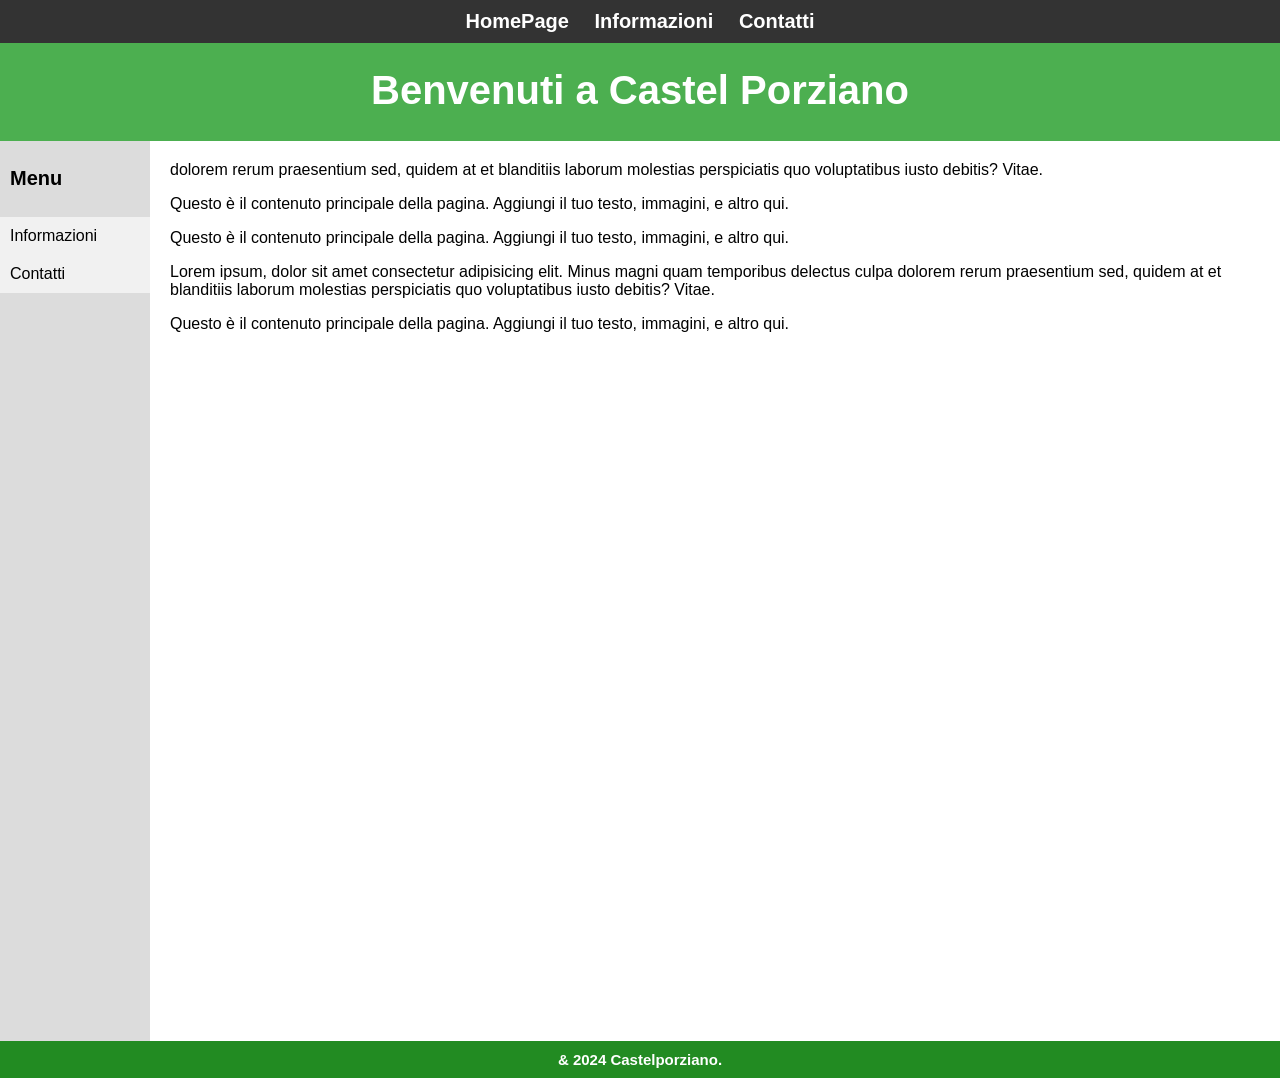
<file: Index.html>
<?xml version = "1.0" encoding="UTF-8"?>
<!DOCTYPE html PUBLIC "-//W3C//DTD XHTML 1.0 Strict//EN" "http://www.w3.org/TR/xhtml1/DTD/xhtml1-strict.dtd">
<html xmlns="http://www.w3.org/1999/xhtml" xml:lang="en" lang="en">

<head>
    <meta charset="UTF-8">
    <meta name="viewport" content="width=device-width, initial-scale=1.0">
    <title> Castel Porziano </title>
    <meta name="author" content="Brighenti Boitor">
    <link rel="shortcut icon" href="risorse\immagini\stendardo.ico" type="image/x-ico">
    <link rel="stylesheet" href="risorse\CSS\style.css" type="text/css">
</head>

<body>
    <div class="wrapper">
        <!-- div menu    -->
        <div class="menu">
            <a href="Index.html">HomePage</a>
            <a href="Info.html">Informazioni</a>
            <a href="Contatti.html">Contatti</a>
        </div>
        <!-- div titolo   -->
        <div class="titolo">
            <header>
                <h1>Benvenuti a Castel Porziano</h1>
            </header>
        </div>

        <!-- div contenuto    -->
        <div class="container">
            <div class="sidebar">
                <h2>Menu</h2>
                <ul>
                    <li><a href="Info.html">Informazioni</a></li>
                    <li><a href="Contatti.html">Contatti</a></li>
                </ul>
            </div>
            <div class="contenuto">
                
                    dolorem rerum praesentium sed, quidem at et blanditiis laborum molestias perspiciatis quo
                    voluptatibus
                    iusto debitis? Vitae.</p>
                <p>Questo è il contenuto principale della pagina. Aggiungi il tuo testo, immagini, e altro qui.</p>
                <p>Questo è il contenuto principale della pagina. Aggiungi il tuo testo, immagini, e altro qui.</p>
                <p>Lorem ipsum, dolor sit amet consectetur adipisicing elit. Minus magni quam temporibus delectus culpa
                    dolorem rerum praesentium sed, quidem at et blanditiis laborum molestias perspiciatis quo
                    voluptatibus
                    iusto debitis? Vitae.</p>
                <p>Questo è il contenuto principale della pagina. Aggiungi il tuo testo, immagini, e altro qui.</p>

            </div>
        </div>
    </div>
    <!-- div pie' di pagina-->
    <div class="pdp">
        <p>& 2024 Castelporziano.</p>
    </div>

</body>

</html>
</file>
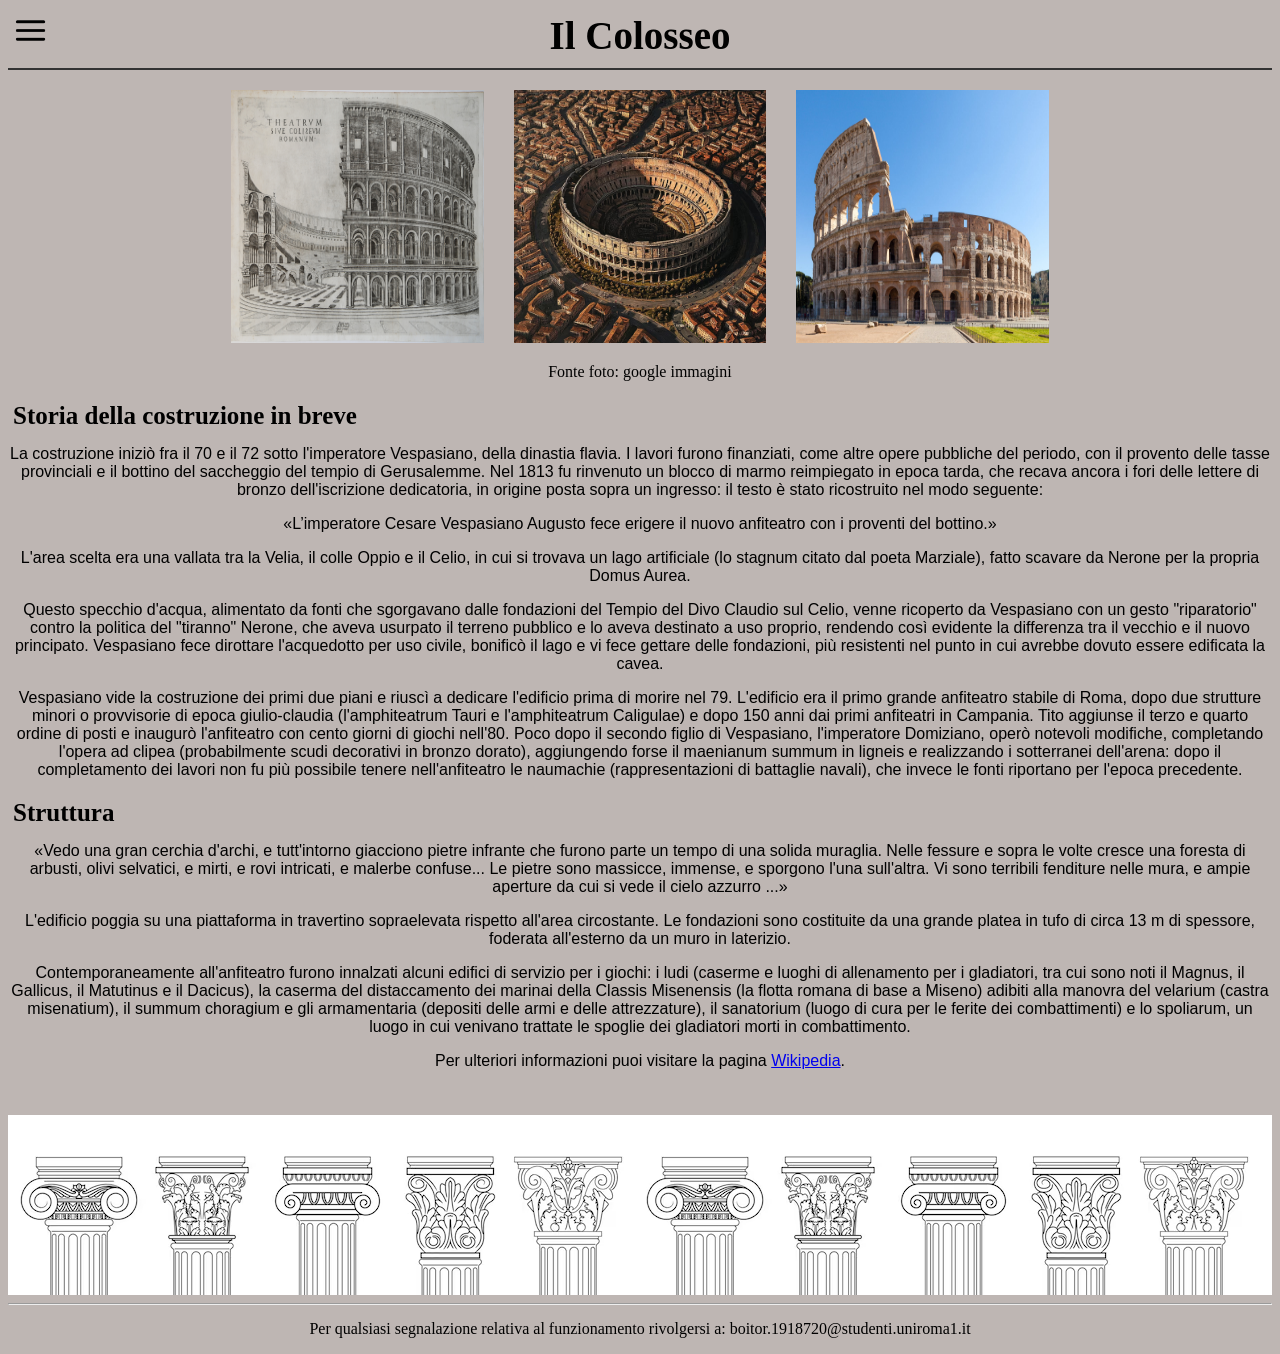
<file: 1-homework/Colosseo.html>
<?xml version = "1.0" encoding="UTF-8"?>
<!DOCTYPE html PUBLIC "-//W3C//DTD XHTML 1.0 Strict//EN" "http://www.w3.org/TR/xhtml1/DTD/xhtml1-strict.dtd">
<html xmlns="http://www.w3.org/1999/xhtml" xml:lang="en" lang="en">

<head>
    <meta charset="UTF-8" />
    <meta name="viewport" content="width=device-width, initial-scale=1.0" />
    <title>Bellezze di Roma</title>
    <link rel="stylesheet" href="res\css\stile-colosseo.css">
</head>

<body>

<!-- Contenitore titolo e pulsante -->
<div class="header">
    <h1>Il Colosseo</h1>
    
    <!-- Pulsante per aprire il menu -->
    <div class="menu-button" onclick="openMenu()">
        <img src="img\menu icona.png" alt="Menu">
    </div>
</div>

<!-- Menu laterale -->
<div id="sideMenu" class="menu">
    <!-- Pulsante per chiudere il menu laterale -->
    <a href="javascript:void(0)" class="closebtn" onclick="closeMenu()">&times;</a>
    <a href="Homepage.html">Cultura Romana</a>
    <a href="Colosseo.html">Il Colosseo</a>
    <a href="Libri.html">Libri Storici</a>
</div>

<!-- Contenuto principale -->
<div class="container">
    <hr class="title-line" />
</div>

<div class="galleria">
    <img src="img\colosseo.jpg" alt="Colosseo a Roma" />
    <img src="img\colosseo 9.avif" alt="Colosseo a Roma" />
    <img src="img\colosseo 2.jpg" alt="Colosseo a Roma" />
</div>

<p>Fonte foto: google immagini</p>

<div class="testo">
    <h2>Storia della costruzione in breve</h2>
    <p>
        La costruzione iniziò fra il 70 e il 72 sotto l'imperatore Vespasiano,
        della dinastia flavia. I lavori furono finanziati,
        come altre opere pubbliche del periodo,
        con il provento delle tasse provinciali e il bottino del saccheggio del tempio
        di Gerusalemme. Nel 1813 fu rinvenuto un blocco di marmo reimpiegato in epoca tarda,
        che recava ancora i fori delle lettere di bronzo dell'iscrizione dedicatoria,
        in origine posta sopra un ingresso: il testo è stato ricostruito nel modo seguente:   
    </p>
    <p>
        «L’imperatore Cesare
        Vespasiano Augusto
        fece erigere il nuovo anfiteatro
        con i proventi del bottino.»
    </p>
    <p>L'area scelta era una vallata tra la Velia,
        il colle Oppio e il Celio,
        in cui si trovava un lago artificiale
        (lo stagnum citato dal poeta Marziale),
        fatto scavare da Nerone per la propria Domus Aurea.
    </p>
    <p>
        Questo specchio d'acqua, alimentato da fonti che sgorgavano dalle fondazioni del Tempio del Divo Claudio
        sul Celio, venne ricoperto da Vespasiano con un gesto "riparatorio" contro la politica del "tiranno" Nerone,
        che aveva usurpato il terreno pubblico e lo aveva destinato a uso proprio,
        rendendo così evidente la differenza tra il vecchio e il nuovo principato. Vespasiano fece dirottare l'acquedotto per uso civile, bonificò il lago e vi fece gettare delle fondazioni,
        più resistenti nel punto in cui avrebbe dovuto essere edificata la cavea.
    </p>
    <p>
        Vespasiano vide la costruzione dei primi due piani e riuscì a dedicare l'edificio prima di morire nel 79. L'edificio era il primo grande anfiteatro stabile di Roma, dopo due strutture minori o provvisorie di epoca giulio-claudia (l'amphiteatrum Tauri e l'amphiteatrum Caligulae) e dopo 150 anni dai primi anfiteatri in Campania.
        Tito aggiunse il terzo e quarto ordine di posti e inaugurò l'anfiteatro con cento giorni di giochi nell'80. Poco dopo il secondo figlio di Vespasiano, l'imperatore Domiziano, operò notevoli modifiche, completando l'opera ad clipea (probabilmente scudi decorativi in bronzo dorato), aggiungendo forse il maenianum summum in ligneis e realizzando i sotterranei dell'arena: dopo il completamento dei lavori non fu più possibile tenere nell'anfiteatro le naumachie (rappresentazioni di battaglie navali), che invece le fonti riportano per l'epoca precedente.
    </p>
    <h2>Struttura</h2>
    <p>
        «Vedo una gran cerchia d'archi, e tutt'intorno giacciono pietre infrante che furono parte un tempo di una solida muraglia. Nelle fessure e sopra le volte cresce una foresta di arbusti, olivi selvatici, e mirti, e rovi intricati, e malerbe confuse... Le pietre sono massicce, immense, e sporgono l'una sull'altra. Vi sono terribili fenditure nelle mura, e ampie aperture da cui si vede il cielo azzurro ...» 
    </p>
    <p>
        L'edificio poggia su una piattaforma in travertino sopraelevata rispetto all'area circostante. Le fondazioni sono costituite da una grande platea in tufo di circa 13 m di spessore, foderata all'esterno da un muro in laterizio.
    </p>
    <p>
        Contemporaneamente all'anfiteatro furono innalzati alcuni edifici di servizio per i giochi: i ludi (caserme e luoghi di allenamento per i gladiatori, tra cui sono noti il Magnus, il Gallicus, il Matutinus e il Dacicus), la caserma del distaccamento dei marinai della Classis Misenensis (la flotta romana di base a Miseno) adibiti alla manovra del velarium (castra misenatium), il summum choragium e gli armamentaria (depositi delle armi e delle attrezzature), il sanatorium (luogo di cura per le ferite dei combattimenti) e lo spoliarum, un luogo in cui venivano trattate le spoglie dei gladiatori morti in combattimento.
    </p>
    <p>Per ulteriori informazioni puoi visitare la pagina <a href="https://it.wikipedia.org/wiki/Colosseo#Storia" target="_blank">Wikipedia</a>.
    </p>

    </div>

<!--- Creazione di un'area dedicata e posizionata sopra i capitelli con breve descrizione tramite tooltip --->
<div class="image-line">
    <div class="capitello">
        <div class="area" style="margin-top: 35px; margin-left: 19px; "></div>
        <span class="tooltip"  style="top: -100px; margin-left: 25px;"><strong>Capitello Ionico:</strong> caratterizzato da due grandi volute, elegante e simmetrico</span>
    </div>
    <div class="capitello">
        <div class="area" style="margin-top: 35px; margin-left: 34px;"></div>
        <span class="tooltip" style="top: -100px; margin-left: 25px;"><strong>Capitello Corinzio:</strong> decorato in modo elaborato con foglie di acanto</span>
    </div>
    <div class="capitello">
        <div class="area" style="margin-top: 35px; margin-left: 34px;"></div>
        <span class="tooltip"  style="top: -120px; margin-left: 25px; "><strong>Capitello Dorico Modificato:</strong> piú semplice con elementi decorativi a piccoli dentelli</span>
    </div>
    <div class="capitello">
        <div class="area" style="margin-top: 35px; margin-left: 26px;"></div>
        <span class="tooltip"  style="top: -170px; margin-left: 25px; "><strong>Capitello Corinzio Variato:</strong> è una variazione dello stile corinzio, con elementi floreali e foglie di acanto.</span>
    </div>
    <div class="capitello"> 
        <div class="area" style="margin-top: 35px; margin-left: 18px;"></div>
        <span class="tooltip"  style="top: -100px; margin-left: 25px;"><strong>Capitello Composito:</strong> è una fusione degli stili ionico e corinzio</span>
    </div>
    <div class="capitello">
        <div class="area" style="margin-top: 35px; margin-left: 37px; "></div>
        <span class="tooltip"  style="top: -100px; margin-left: 25px;"><strong>Capitello Ionico:</strong> caratterizzato da due grandi volute, elegante e simmetrico</span>
    </div> 
    <div class="capitello">
        <div class="area" style="margin-top: 35px; margin-left: 34px;"></div>
        <span class="tooltip" style="top: -100px; margin-left: 25px;"><strong>Capitello Corinzio:</strong> decorato in modo elaborato con foglie di acanto</span>
    </div>
    <div class="capitello">
        <div class="area" style="margin-top: 35px; margin-left: 34px;"></div>
        <span class="tooltip"  style="top: -100px; margin-left: 25px; "><strong>Capitello Dorico Modificato:</strong> piú semplice con elementi decorativi a piccoli dentelli</span>
    </div>
    <div class="capitello">
        <div class="area" style="margin-top: 35px; margin-left: 26px;"></div>
        <span class="tooltip"  style="top: -170px; margin-left: 25px; "><strong>Capitello Corinzio Variato:</strong> è una variazione dello stile corinzio, con elementi floreali e foglie di acanto.</span>
    </div>
    <div class="capitello"> 
        <div class="area" style="margin-top: 35px; margin-left: 18px;"></div>
        <span class="tooltip"  style="top: -100px; margin-left: 25px;"><strong>Capitello Composito:</strong> è una fusione degli stili ionico e corinzio</span>
    </div>
</div>



<hr/>
<p>Per qualsiasi segnalazione relativa al funzionamento rivolgersi a: boitor.1918720@studenti.uniroma1.it</p>

<!-- Collegamento al file JavaScript -->
<script src="res/js/script.js" defer></script>

</body>
</html>
</file>
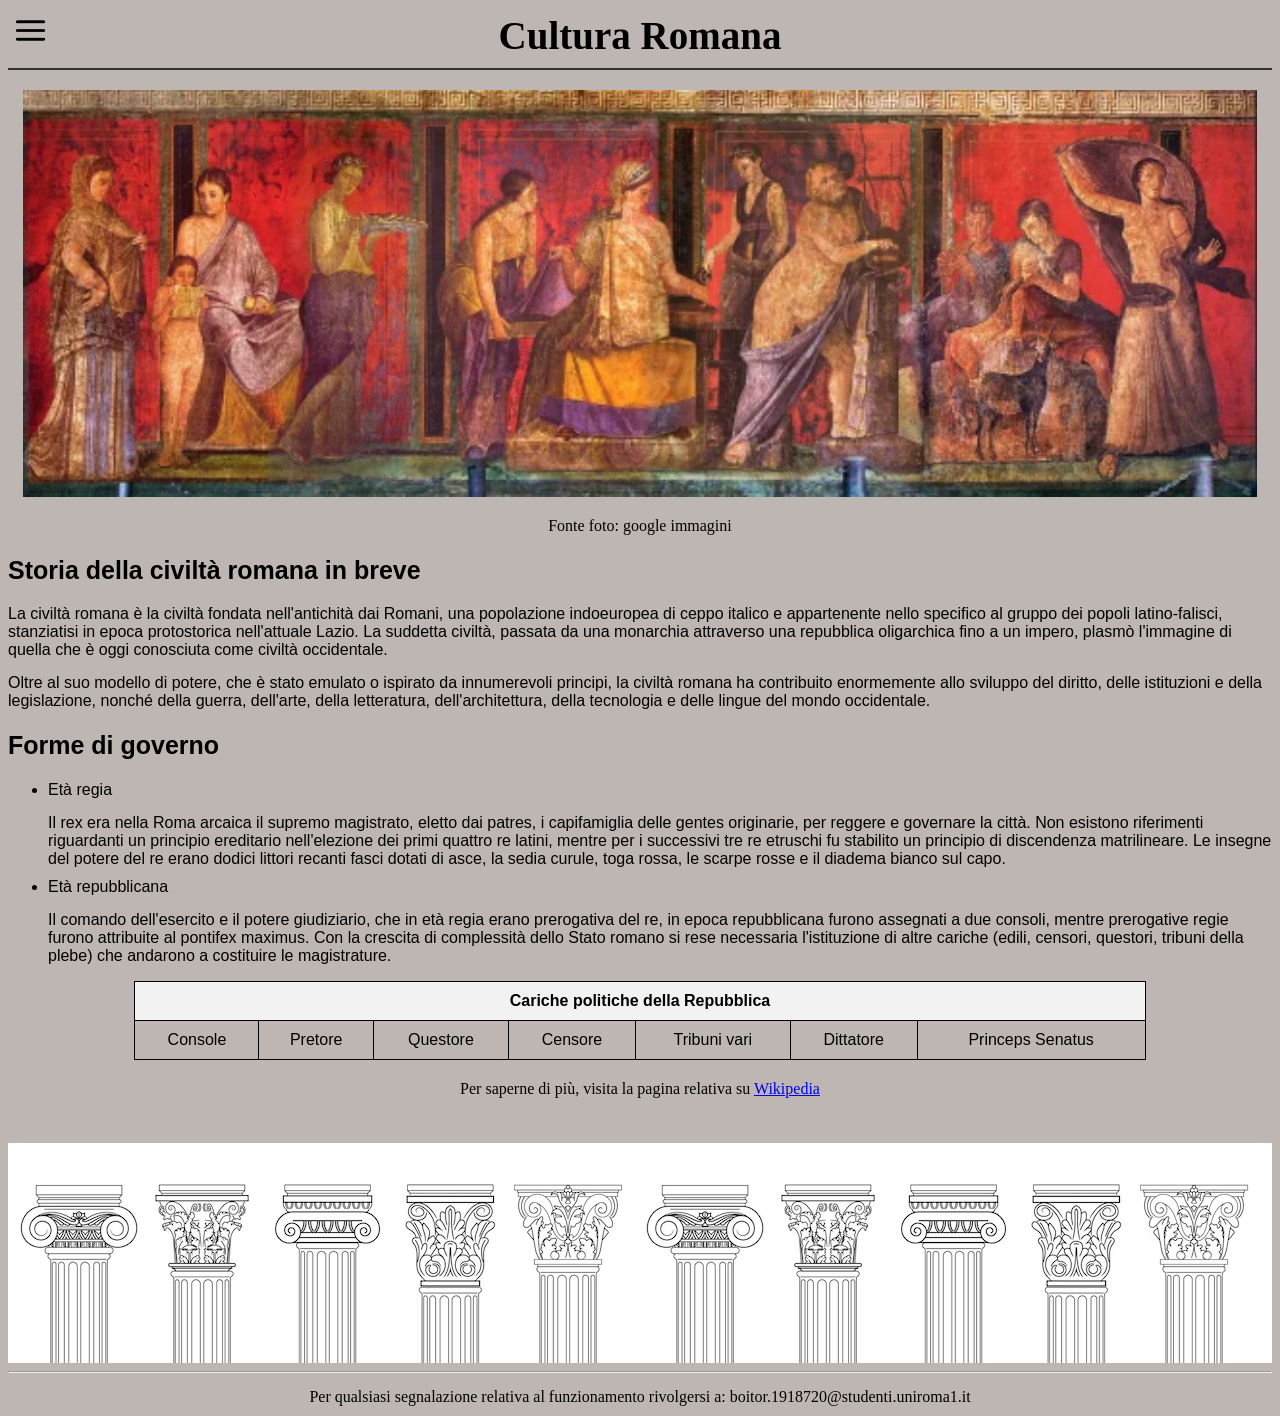
<file: 1-homework/Homepage.html>
<?xml version="1.0" encoding="UTF-8"?>
<!DOCTYPE html PUBLIC "-//W3C//DTD XHTML 1.0 Strict//EN" "http://www.w3.org/TR/xhtml1/DTD/xhtml1-strict.dtd">
<html xmlns="http://www.w3.org/1999/xhtml" xml:lang="en" lang="en">

<head>
    <meta charset="UTF-8" />
    <meta name="viewport" content="width=device-width, initial-scale=1.0" />
    <title>Bellezze di Roma</title>
    <link rel="stylesheet" href="res\css\stile-cultura.css">
</head>

<body>

<!-- Contenitore titolo e pulsante -->
<div class="header">
    <h1>Cultura Romana</h1>
    
    <!-- Pulsante per aprire il menu -->
    <div class="menu-button" onclick="openMenu()">
        <img src="img\menu icona.png" alt="Menu">
    </div>
</div>

<!-- Menu laterale -->
<div id="sideMenu" class="menu">
    <a href="javascript:void(0)" class="closebtn" onclick="closeMenu()">&times;</a>
    <a href="Homepage.html">Cultura Romana</a>
    <a href="Colosseo.html">Il Colosseo</a>
    <a href="Libri.html">Libri Storici</a>
</div>

<!-- Contenuto principale -->
<div class="container">
    <hr class="title-line" />
</div>

<div class="galleria">
    <img src="img\cultura1.webp" alt="Colosseo a Roma" />
</div>

<p>Fonte foto: google immagini</p>

<div class="testo">
    <h2>Storia della civiltà romana in breve</h2>
    <p>
        La civiltà romana è la civiltà fondata nell'antichità dai Romani, una popolazione indoeuropea di ceppo italico e appartenente nello specifico al gruppo dei popoli latino-falisci, stanziatisi in epoca protostorica nell'attuale Lazio. La suddetta civiltà, passata da una monarchia attraverso una repubblica oligarchica fino a un impero, plasmò l'immagine di quella che è oggi conosciuta come civiltà occidentale.
    </p>
    <p>
        Oltre al suo modello di potere, che è stato emulato o ispirato da innumerevoli principi, la civiltà romana ha contribuito enormemente allo sviluppo del diritto, delle istituzioni e della legislazione, nonché della guerra, dell'arte, della letteratura, dell'architettura, della tecnologia e delle lingue del mondo occidentale.
    </p>

    <h2>Forme di governo</h2>
    <ul>
        <li>Età regia</li>
        <p>
            Il rex era nella Roma arcaica il supremo magistrato, eletto dai patres, i capifamiglia delle gentes originarie, per reggere e governare la città. Non esistono riferimenti riguardanti un principio ereditario nell'elezione dei primi quattro re latini, mentre per i successivi tre re etruschi fu stabilito un principio di discendenza matrilineare. Le insegne del potere del re erano dodici littori recanti fasci dotati di asce, la sedia curule, toga rossa, le scarpe rosse e il diadema bianco sul capo.
        </p>
        
        <li>Età repubblicana</li>
        <p>
            Il comando dell'esercito e il potere giudiziario, che in età regia erano prerogativa del re, in epoca repubblicana furono assegnati a due consoli, mentre prerogative regie furono attribuite al pontifex maximus. Con la crescita di complessità dello Stato romano si rese necessaria l'istituzione di altre cariche (edili, censori, questori, tribuni della plebe) che andarono a costituire le magistrature.
        </p>
    </ul>

    <table class="centra-tabella">
        <thead>
            <tr>
                <th colspan="7">Cariche politiche della Repubblica</th>
            </tr>
        </thead>
        <tbody>
            <tr>
                <td>Console</td>
                <td>Pretore</td>
                <td>Questore</td>
                <td>Censore</td>
                <td>Tribuni vari</td>
                <td>Dittatore</td>
                <td>Princeps Senatus</td>
            </tr>
        </tbody>
    </table>
</div>

<p style="margin-top: 20px;">
    Per saperne di più, visita la pagina relativa su <a href="https://it.wikipedia.org/wiki/Civiltà_romana" target="_blank">Wikipedia</a>
</p>


<!--- Creazione di un'area dedicata e posizionata sopra i capitelli con breve descrizione tramite tooltip --->
<div class="image-line">
    <div class="capitello">
        <div class="area" style="margin-top: 35px; margin-left: 19px; "></div>
        <span class="tooltip"  style="top: -100px; margin-left: 25px;"><strong>Capitello Ionico:</strong> caratterizzato da due grandi volute, elegante e simmetrico</span>
    </div>
    <div class="capitello">
        <div class="area" style="margin-top: 35px; margin-left: 34px;"></div>
        <span class="tooltip" style="top: -100px; margin-left: 25px;"><strong>Capitello Corinzio:</strong> decorato in modo elaborato con foglie di acanto</span>
    </div>
    <div class="capitello">
        <div class="area" style="margin-top: 35px; margin-left: 34px;"></div>
        <span class="tooltip"  style="top: -120px; margin-left: 25px; "><strong>Capitello Dorico Modificato:</strong> piú semplice con elementi decorativi a piccoli dentelli</span>
    </div>
    <div class="capitello">
        <div class="area" style="margin-top: 35px; margin-left: 26px;"></div>
        <span class="tooltip"  style="top: -170px; margin-left: 25px; "><strong>Capitello Corinzio Variato:</strong> è una variazione dello stile corinzio, con elementi floreali e foglie di acanto.</span>
    </div>
    <div class="capitello"> 
        <div class="area" style="margin-top: 35px; margin-left: 18px;"></div>
        <span class="tooltip"  style="top: -100px; margin-left: 25px;"><strong>Capitello Composito:</strong> è una fusione degli stili ionico e corinzio</span>
    </div>
    <div class="capitello">
        <div class="area" style="margin-top: 35px; margin-left: 37px; "></div>
        <span class="tooltip"  style="top: -100px; margin-left: 25px;"><strong>Capitello Ionico:</strong> caratterizzato da due grandi volute, elegante e simmetrico</span>
    </div> 
    <div class="capitello">
        <div class="area" style="margin-top: 35px; margin-left: 34px;"></div>
        <span class="tooltip" style="top: -100px; margin-left: 25px;"><strong>Capitello Corinzio:</strong> decorato in modo elaborato con foglie di acanto</span>
    </div>
    <div class="capitello">
        <div class="area" style="margin-top: 35px; margin-left: 34px;"></div>
        <span class="tooltip"  style="top: -100px; margin-left: 25px; "><strong>Capitello Dorico Modificato:</strong> piú semplice con elementi decorativi a piccoli dentelli</span>
    </div>
    <div class="capitello">
        <div class="area" style="margin-top: 35px; margin-left: 26px;"></div>
        <span class="tooltip"  style="top: -170px; margin-left: 25px; "><strong>Capitello Corinzio Variato:</strong> è una variazione dello stile corinzio, con elementi floreali e foglie di acanto.</span>
    </div>
    <div class="capitello"> 
        <div class="area" style="margin-top: 35px; margin-left: 18px;"></div>
        <span class="tooltip"  style="top: -100px; margin-left: 25px;"><strong>Capitello Composito:</strong> è una fusione degli stili ionico e corinzio</span>
    </div>
</div>

<hr/>
<p>
    Per qualsiasi segnalazione relativa al funzionamento rivolgersi a: boitor.1918720@studenti.uniroma1.it
</p>

<!-- Collegamento al file JavaScript -->
<script src="res\js\script.js" defer></script>

</body>
</html>
</file>
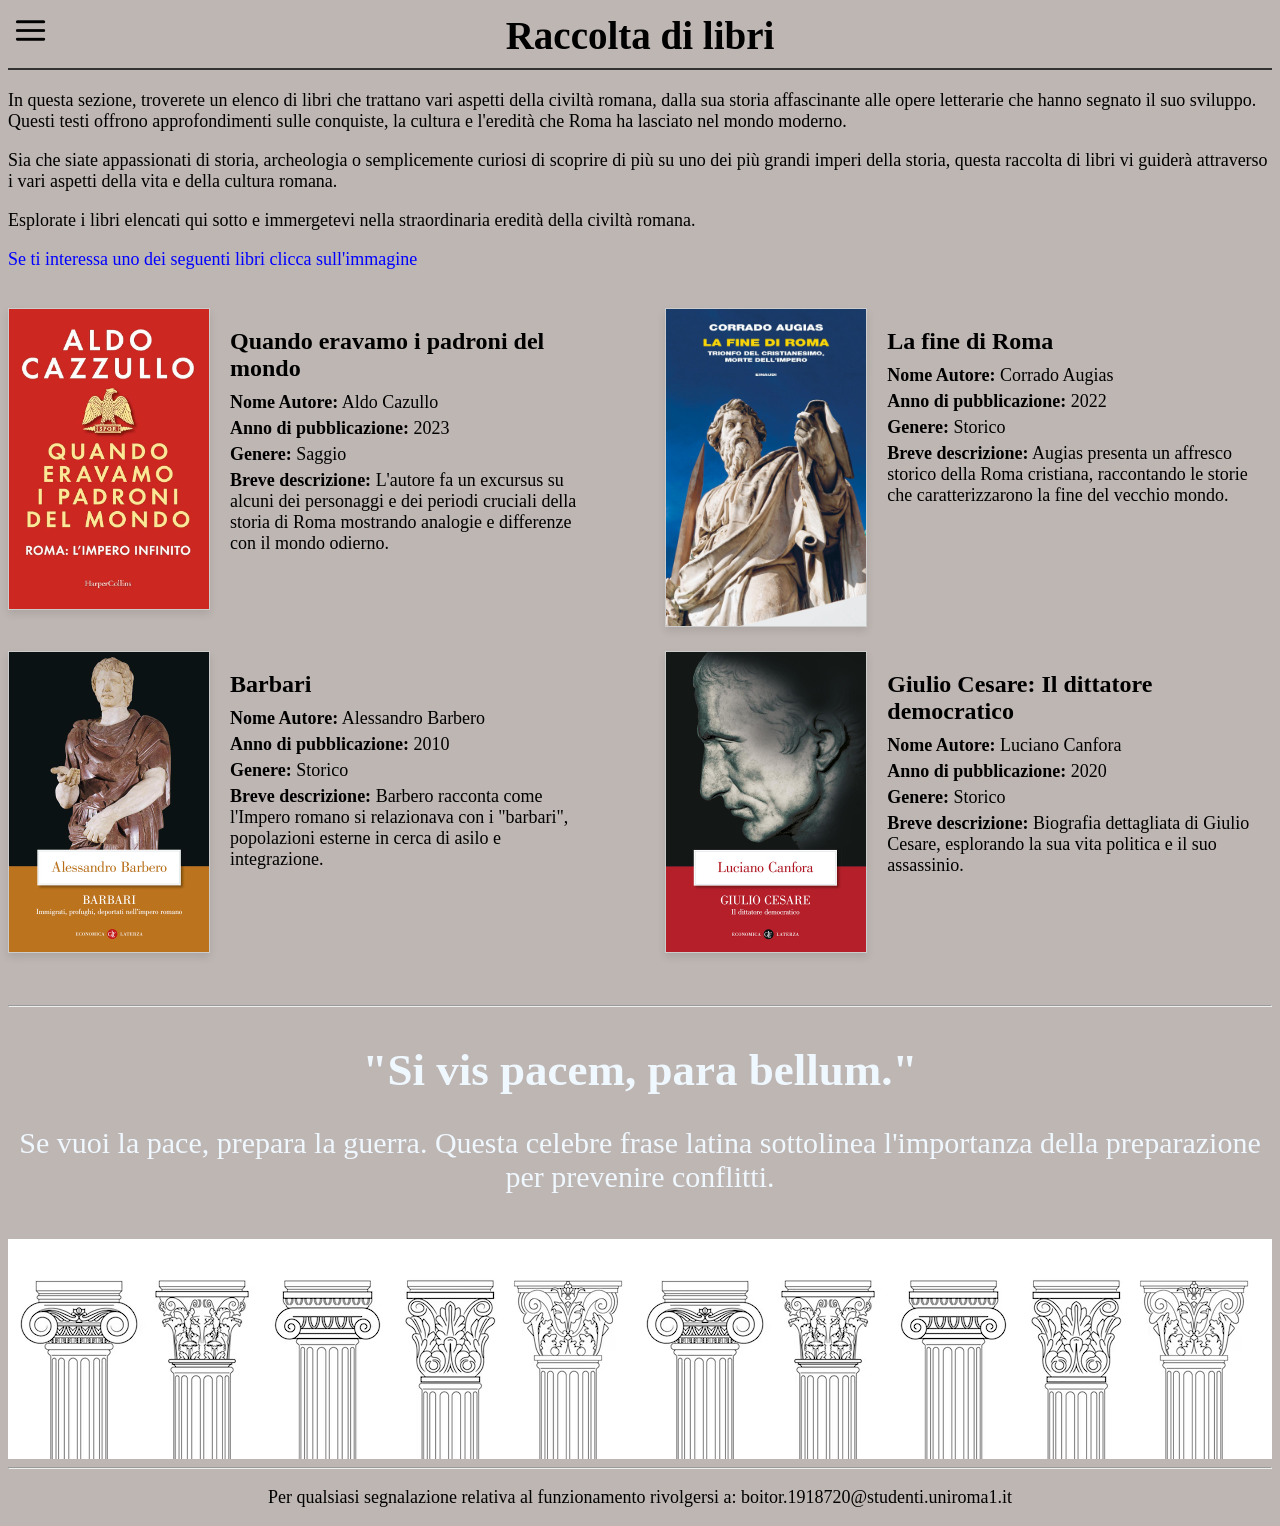
<file: 1-homework/Libri.html>
<?xml version = "1.0" encoding="UTF-8"?>
<!DOCTYPE html PUBLIC "-//W3C//DTD XHTML 1.0 Strict//EN" "http://www.w3.org/TR/xhtml1/DTD/xhtml1-strict.dtd">
<html xmlns="http://www.w3.org/1999/xhtml" xml:lang="en" lang="en">

<!-- HEAD -->
<head>
    <!-- Impostazione del set di caratteri utilizzato (UTF-8) -->
    <meta charset="UTF-8" />
    
    <!-- Configura la pagina per essere responsive su dispositivi mobili -->
    <meta name="viewport" content="width=device-width, initial-scale=1.0" />
    
    <title>Cultura Romana</title>
    
    <!-- Collegamento al file CSS esterno per lo stile -->
    <link rel="stylesheet" href="res\css\stile-libri.css">
</head>

<!-- BODY -->
<body>

    <!-- HEADER: contiene il titolo della pagina e il pulsante per aprire il menu laterale -->
    <div class="header">
        <h1>Raccolta di libri</h1>

        <!-- Pulsante che apre il menu laterale -->
        <div class="menu-button" onclick="openMenu()">
            <img src="img\menu icona.png" alt="Menu">
        </div>
    </div>

    <!-- Menu laterale che si apre con il pulsante sopra -->
    <div id="sideMenu" class="menu">
        <!-- Pulsante per chiudere il menu laterale -->
        <a href="javascript:void(0)" class="closebtn" onclick="closeMenu()">&times;</a>
        <!-- Link alle varie sezioni del sito -->
        <a href="Homepage.html">Cultura Romana</a>
        <a href="Colosseo.html">Il Colosseo</a>
        <a href="Libri.html">Libri Storici</a>
    </div>

    <!-- Contenitore principale per il contenuto -->
    <div class="container">
        <!-- Linea orizzontale come separatore sotto il titolo -->
        <hr class="title-line" />
    </div>

    <!-- Paragrafi introduttivi che spiegano il contenuto della sezione -->
    <p>
        In questa sezione, troverete un elenco di libri che trattano vari aspetti della civiltà romana, dalla sua storia affascinante alle opere letterarie che hanno segnato il suo sviluppo. Questi testi offrono approfondimenti sulle conquiste, la cultura e l'eredità che Roma ha lasciato nel mondo moderno.
    </p>
    <p>
        Sia che siate appassionati di storia, archeologia o semplicemente curiosi di scoprire di più su uno dei più grandi imperi della storia, questa raccolta di libri vi guiderà attraverso i vari aspetti della vita e della cultura romana.
    </p>
    <p>
        Esplorate i libri elencati qui sotto e immergetevi nella straordinaria eredità della civiltà romana.
    </p>

    <p style="color: blue;">
        Se ti interessa uno dei seguenti libri clicca sull'immagine
    </p>

    <!-- Sezione che contiene i libri -->
    <div id="libri" class="sezione">
        <!-- Primo libro -->
        <div class="libro">
            <!-- Immagine e link al libro -->
            <div class="immagine">
                <a href="https://www.amazon.it/Quando-eravamo-padroni-mondo-Roma/dp/B0C6LCSYSQ" target="_blank">
                    <img src="img\libro1.jpg" alt="copertina libro 1">
                </a>
            </div>
            <!-- Informazioni dettagliate sul libro -->
            <div class="info-libro">
                <h2>Quando eravamo i padroni del mondo</h2>
                <p><strong>Nome Autore:</strong> Aldo Cazullo</p>
                <p><strong>Anno di pubblicazione:</strong> 2023</p>
                <p><strong>Genere:</strong> Saggio</p>
                <p><strong>Breve descrizione:</strong> L'autore fa un excursus su alcuni dei personaggi e dei periodi cruciali della storia di Roma mostrando analogie e differenze con il mondo odierno.</p>
            </div>
        </div>

        <!-- Secondo libro -->
        <div class="libro">
            <div class="immagine">
                <a href="https://www.amazon.it/Roma-cristiana-Corrado-Augias/dp/8806254367/ref=asc_df_8806254367" target="_blank">
                    <img src="img\libro2.jpg" alt="copertina libro 2">
                </a>
            </div>
            <div class="info-libro">
                <h2>La fine di Roma</h2>
                <p><strong>Nome Autore:</strong> Corrado Augias</p>
                <p><strong>Anno di pubblicazione:</strong> 2022</p>
                <p><strong>Genere:</strong> Storico</p>
                <p><strong>Breve descrizione:</strong> Augias presenta un affresco storico della Roma cristiana, raccontando le storie che caratterizzarono la fine del vecchio mondo.</p>
            </div>
        </div>

        <!-- Terzo libro -->
        <div class="libro">
            <div class="immagine">
                <a href="https://www.lafeltrinelli.it/barbari-immigrati-profughi-deportati-nell-libro-alessandro-barbero" target="_blank">
                    <img src="img\libro3.jpg" alt="copertina libro 3">
                </a>
            </div>
            <div class="info-libro">
                <h2>Barbari</h2>
                <p><strong>Nome Autore:</strong> Alessandro Barbero</p>
                <p><strong>Anno di pubblicazione:</strong> 2010</p>
                <p><strong>Genere:</strong> Storico</p>
                <p><strong>Breve descrizione:</strong> Barbero racconta come l'Impero romano si relazionava con i "barbari", popolazioni esterne in cerca di asilo e integrazione.</p>
            </div>
        </div>

        <!-- Quarto libro -->
        <div class="libro">
            <div class="immagine">
                <a href="https://www.lafeltrinelli.it/giulio-cesare-dittatore-democratico-libro-luciano-canfora" target="_blank">
                    <img src="img\libro4.jpg" alt="copertina libro 4">
                </a>
            </div>
            <div class="info-libro">
                <h2>Giulio Cesare: Il dittatore democratico</h2>
                <p><strong>Nome Autore:</strong> Luciano Canfora</p>
                <p><strong>Anno di pubblicazione:</strong> 2020</p>
                <p><strong>Genere:</strong> Storico</p>
                <p><strong>Breve descrizione:</strong> Biografia dettagliata di Giulio Cesare, esplorando la sua vita politica e il suo assassinio.</p>
            </div>
        </div> 
    </div>

    <!-- Separatore e citazione finale -->
    <hr/>
    <div class="frase-finale">
        <!-- Citazione in evidenza -->
        <h2>"Si vis pacem, para bellum."</h2>
        <p>Se vuoi la pace, prepara la guerra. Questa celebre frase latina sottolinea l'importanza della preparazione per prevenire conflitti.</p>
    </div>

    <!--- Creazione di un'area dedicata e posizionata sopra i capitelli con breve descrizione tramite tooltip --->
<div class="image-line">
    <div class="capitello">
        <div class="area" style="margin-top: 35px; margin-left: 19px; "></div>
        <span class="tooltip"  style="top: -100px; margin-left: 25px;"><strong>Capitello Ionico:</strong> caratterizzato da due grandi volute, elegante e simmetrico</span>
    </div>
    <div class="capitello">
        <div class="area" style="margin-top: 35px; margin-left: 34px;"></div>
        <span class="tooltip" style="top: -100px; margin-left: 25px;"><strong>Capitello Corinzio:</strong> decorato in modo elaborato con foglie di acanto</span>
    </div>
    <div class="capitello">
        <div class="area" style="margin-top: 35px; margin-left: 34px;"></div>
        <span class="tooltip"  style="top: -120px; margin-left: 25px; "><strong>Capitello Dorico Modificato:</strong> piú semplice con elementi decorativi a piccoli dentelli</span>
    </div>
    <div class="capitello">
        <div class="area" style="margin-top: 35px; margin-left: 26px;"></div>
        <span class="tooltip"  style="top: -170px; margin-left: 25px; "><strong>Capitello Corinzio Variato:</strong> è una variazione dello stile corinzio, con elementi floreali e foglie di acanto.</span>
    </div>
    <div class="capitello"> 
        <div class="area" style="margin-top: 35px; margin-left: 18px;"></div>
        <span class="tooltip"  style="top: -100px; margin-left: 25px;"><strong>Capitello Composito:</strong> è una fusione degli stili ionico e corinzio</span>
    </div>
    <div class="capitello">
        <div class="area" style="margin-top: 35px; margin-left: 37px; "></div>
        <span class="tooltip"  style="top: -100px; margin-left: 25px;"><strong>Capitello Ionico:</strong> caratterizzato da due grandi volute, elegante e simmetrico</span>
    </div> 
    <div class="capitello">
        <div class="area" style="margin-top: 35px; margin-left: 34px;"></div>
        <span class="tooltip" style="top: -100px; margin-left: 25px;"><strong>Capitello Corinzio:</strong> decorato in modo elaborato con foglie di acanto</span>
    </div>
    <div class="capitello">
        <div class="area" style="margin-top: 35px; margin-left: 34px;"></div>
        <span class="tooltip"  style="top: -100px; margin-left: 25px; "><strong>Capitello Dorico Modificato:</strong> piú semplice con elementi decorativi a piccoli dentelli</span>
    </div>
    <div class="capitello">
        <div class="area" style="margin-top: 35px; margin-left: 26px;"></div>
        <span class="tooltip"  style="top: -170px; margin-left: 25px; "><strong>Capitello Corinzio Variato:</strong> è una variazione dello stile corinzio, con elementi floreali e foglie di acanto.</span>
    </div>
    <div class="capitello"> 
        <div class="area" style="margin-top: 35px; margin-left: 18px;"></div>
        <span class="tooltip"  style="top: -100px; margin-left: 25px;"><strong>Capitello Composito:</strong> è una fusione degli stili ionico e corinzio</span>
    </div>
</div>

    <hr/>
    <p style="display: block; text-align: center;">Per qualsiasi segnalazione relativa al funzionamento rivolgersi a: boitor.1918720@studenti.uniroma1.it</p>

    <!-- Collegamento al file JavaScript -->
    <script src="res/js/script.js" defer></script> <!-- script viene scaricato in background mentre la pagina HTML viene processata e visualizzata dal browser -->

</body>
</html>
</file>
